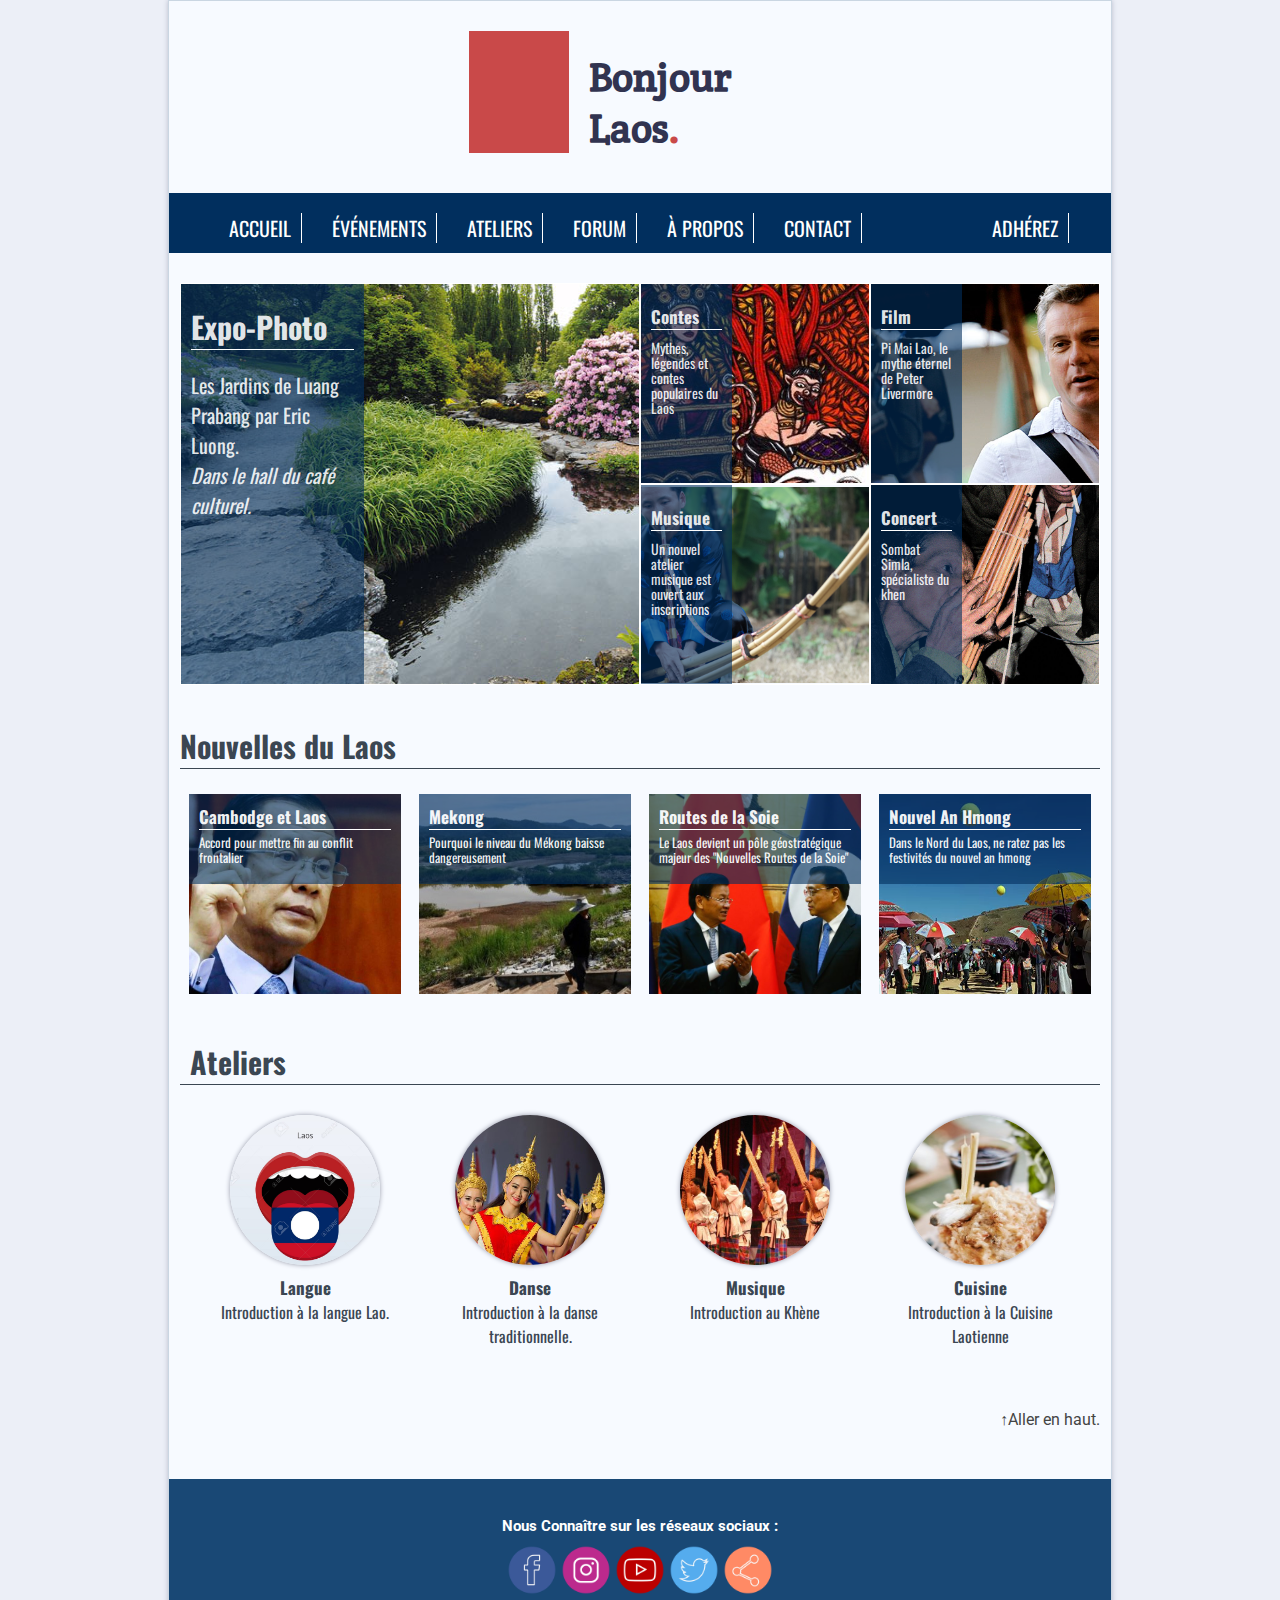
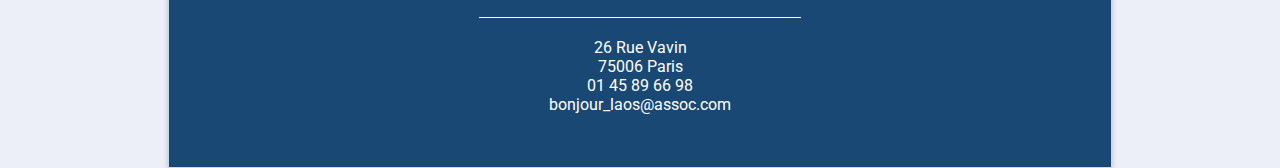
<file: index.html>
<!DOCTYPE html>
<html>
    <head>
        <title>Bonjour Laos. : Accueil</title>
        
        <meta charset = "utf-8">
        <meta name = "author" content = "Nicolas ANTUNES; Hugo JOLION-DAVID
        ; Loïc GOTTOH">
        <meta name ="robots" content = "all">
        <link rel = "stylesheet" href = "main_nico.css">
        <link rel = "stylesheet" href = "style_index.css">
        <link href="https://fonts.googleapis.com/css?family=Oswald|Roboto|Crete+Round&display=swap" rel="stylesheet"> 
        <link rel="shortcut icon" type="image/png" href="favicon.png"/>
    </head>

    <body>
    <div id ="corps">
            <!-- HEADER ---------------------------------------- -->
        <header>            
            <div id = "banner">
                <div id="logo">
                    <a href="index.html">
                    <h1>Bonjour Laos<span class="rouge">.</span></h1>
                    </a>
                </div>
            </div>

            <div class ="clear"></div>

            <nav>
                <ul>
                    <li><a href = "index.html">Accueil</a></li>
                    <li><a href = "événements.html">événements</li>
                    <li><a href = "ateliers.html">Ateliers</li>
                    <li><a href = "forum.html">Forum</a></li>
                    <li><a href = "A_Propos.html">à propos</a></li>
                    <li><a href = "contact.html">Contact</a></li>
                    <li style="margin-left:100px;"><a href="adhesion.html">Adhérez</a></li>
                </ul>
            </nav>
        </header>
            
        <div class ="clear"></div>

        <div id = "contenu">
            <!-- ACTUALITES ---------------------------------------- -->
            <section id = "actualites">
                <a href = "expositions.html">
                <article id = "mega_actu" 
                    style ="background-image: url('Images/Evenements/Jardin.jpg');">
                    <div class ="overlay">
                        <h2>Expo-Photo</h2>
                            <p> Les Jardins de Luang Prabang par Eric Luong.<br>
                                <em>Dans le hall du café culturel.</em><br>
                                <span class = "resume">
                                    Né à Vientiane, en 1981, d’un père laotien et d’une mère française, 
                                    Eric Luong consacre sa vie à créer des ponts entre ses deux cultures
                                    d’origine. Photographe amateur et passionné, il a posé son objectif à 
                                    Luang Prabang, l’ancienne capitale du Laos inscrite par l’UNESCO au patrimoine mondial en 1995.
                                    Là, sur les rives du Mékong, le jardin botanique de Pha Tad Ke s’étend sur près de quarante hectares. 
                                    Une expérience visuellement époustouflante pour le visiteur (...)
                                </span>
                            </p>
                    </div>
                </article>
                </a>

                <div id = "mini_actu">
                    <a href="événements.html#film">
                    <article id = "actu1" 
                        style ="background-image: url('Images/Evenements/PeterLivermore.jpg');">
                        <div class ="overlay">
                            <h3>Film </h3>
                            <p>
                                Pi Mai Lao, le mythe éternel de Peter Livermore<br>
                                <br>
                                <span class = "resume">
                                    Dans l'ancienne cité royale du Laos, Luang Prabang, les esprits protecteurs
                                    et les ancêtres mythiques de la race Lao sont appelés une fois par an pour 
                                    des rituels de renouvellement (...)
                                </span>
                            </p>
                        </div>
                    </article>
                    </a>
                    <a href="événements.html#mythe">
                    <article id = "actu2" 
                    style ="background-image: url('Images/Evenements/conteLaos.jpeg');">
                        <div class ="overlay">
                            <h3>Contes</h3>
                                <p> 
                                    Mythes, légendes et contes populaires du Laos<br><br>
                                    <span class= "resume">
                                        Principalement de tradition orale, les mythes, légendes 
                                        et contes du Laos font partie intégrante de la culture laotienne.
                                        (...)<br>
                                    </span>
                                </p>                            
                        </div>
                    </article>
                    </a>
                    <a href="événements.html#concert">
                    <article id = "actu3" 
                    style ="background-image: url('Images/Evenements/sombat.jpeg');">
                        <div class ="overlay">
                            <h3>Concert</h3>
                                <p>
                                    Sombat Simla, spécialiste du khen<br><br>
                                    <span class = "resume">
                                        Aveugle de naissance, Sombat Simla est un virtuose du khen, 
                                        l’instrument à vent traditionnel laotien et fidèle compagnon du Lam Vong,
                                        danse populaire du Laos (...)
                                    </span>
                                </p>
                        </div>
                    </article>
                    </a>
                    <a href="ateliers.html#musique">
                    <article id = "actu4" 
                    style ="background-image: url('Images/Ateliers/musique.png');">
                        <div class ="overlay">
                            <h3>Musique</h3>
                                <p> 
                                    Un nouvel atelier musique est ouvert aux inscriptions<br><br>
                                    <span class = "resume">
                                        Introduction à la pratique du Khène.
                                        Le Khène est l’instrument fétiche du Laos. Ses origines remonteraient à l’âge du bronze. (...)
                                    </span>
                                </p>                               
                        </div>
                    </article>
                    </a>
                </div>
            </section>

            <div class ="clear"></div>

            <!-- NEWS ---------------------------------------- -->
            <section id = "news">
                <h2>Nouvelles du Laos</h2>
                    <hr>

                <a href =
                    "https://www.ouest-france.fr/monde/cambodge/apaisement-la-frontiere-entre-le-cambodge-et-le-laos-6491340"
                    target="_blank">
                    <article style =
                        "background-image: url('Images/News/laos_cambodge.jpeg');">
                        <div class ="overlay_news">
                            <h3>Cambodge et Laos</h3>
                            <p>
                                Accord pour mettre fin au conflit frontalier<br><br>
                                <span class="resume">
                                    Les deux pays d’Asie du Sud-Est auraient trouvé un accord pour mettre fin au conflit frontalier
                                    qui les oppose depuis plus de deux ans. Les dirigeants cambodgien et laotien ont accepté (...)
                                </span>
                            </p>                            
                        </div>
                    </article>
                </a>
                <a href =
                    "https://www.ouest-france.fr/leditiondusoir/data/73635/reader/reader.html#!preferred/1/package/73635/pub/104600/page/5"
                    target="_blank">
                    <article style =
                        "background-image: url('Images/News/mekong.jpg');">
                        <div class ="overlay_news">
                            <h3>Mekong</h3>
                            <p>
                                Pourquoi le niveau du Mékong baisse dangereusement<br><br>
                                <span class="resume">
                                    Le niveau du Mékong est historiquement bas. En cause : la sécheresse, la multiplication des barrages,
                                    la surexploitation de son sable… La situation est inquiétante. D’autant que ce fleuve nourricier est  (...)
                                </span>
                            </p>                            
                        </div>
                    </article>
                </a>
                <a href =
                    "https://asialyst.com/fr/2017/12/11/laos-devient-pole-geostrategique-majeur-nouvelles-routes-soie/"
                    target="_blank">
                    <article style =
                        "background-image: url('Images/News/soie.jpg');">
                        <div class ="overlay_news">
                            <h3>Routes de la Soie</h3>
                            <p>
                                Le Laos devient un pôle géostratégique majeur des "Nouvelles Routes de la Soie"<br><br>
                                <span class="resume">
                                    L’année 2017 marque l’intégration pleine et entière du Laos aux « Nouvelles routes de la soie » voulues
                                    par le président chinois Xi Jinping. Une intégration matérialisée par le début de la construction du corridor (...)
                                </span>
                            </p>                            
                        </div>
                    </article>
                </a>
                <a href =
                    "https://www.amica-travel.com/laos/guide/fetes-et-festivals/nouvel-an-hmong"
                    target="_blank">
                    <article style =
                        "background-image: url('Images/News/nouvelan.jpeg');">
                        <div class ="overlay_news">
                            <h3>Nouvel An Hmong</h3>
                            <p>
                                Dans le Nord du Laos, ne ratez pas les festivités du nouvel an hmong<br><br>
                                <span class="resume">
                                    Le nouvel an hmong marque la fin des récoltes et le début d’un repos bien mérité après une saison éprouvante.
                                    Peuple des cîmes, les Hmong vivent très souvent dans des zones isolées, reculées et cultivent le riz et le maïs (...)
                                </span>

                            </p>                            
                        </div>
                    </article>
                </a>
            </section>
            
            <div class ="clear"></div>

            <!-- ATELIERS ---------------------------------------- -->
            <section id = "atelier">
                <h2>Ateliers</h2>
                    <hr>
                <ul>   
                    <li>
                        <a href="ateliers.html#langue">
                            <div class ="img_ateliers" id = "img_langue" >
                            </div>
                        </a>
                        <h3>Langue</h3>
                        <p>Introduction à la langue Lao.</p>  
                    </li>
                    <li >
                        <a href="ateliers.html#danse">
                            <div class ="img_ateliers" id = "img_danse"></div>
                        </a>
                        <h3>Danse</h3>
                        <p>Introduction à la danse traditionnelle.</p>
                    </li>
                    <li>
                        <a href="ateliers.html#musique">
                            <div class ="img_ateliers" id = "img_musique"></div>
                        </a>
                        <h3>Musique</h3>
                        <p>Introduction au Khène</p>
                    </li>
                    <li>
                        <a href="ateliers.html#cuisine">
                            <div class ="img_ateliers" id = "img_cuisine"></div>
                        </a>
                        <h3>Cuisine</h3>
                        <p>Introduction à la Cuisine Laotienne</p>
                    </li>
                </ul>
            </section>
            <a href="#banner" style="float:right;text-decoration:none;color:#444;margin-top:30px;">&#8593;Aller en haut.</a>

        </div> <!-- Fin #contenu-->     
        <div class ="clear"></div>
   
        <!-- FOOTER ---------------------------------------- -->
        <footer>
            <div id="pied"> 
                    <br> 
                    <br> 
                    <div class="Footer_social_networks"> 
                    <h4>Nous Connaître sur les réseaux sociaux : </h4> 
                    <ul> 
                        <li> <a href="en_travaux.html" title="Page Facebook"><img class="img" src="./Bonjour Laos. _ A Propos_files/circle-facebook_icon-icons.com_66834.png" alt="icone Facebook"></a> </li> 
                        <li> <a href="en_travaux.html" title="Page Instagram"><img class="img" src="./Bonjour Laos. _ A Propos_files/circle-instagram_icon-icons.com_66832.png" alt="icone Instagram"></a></li> 
                        <li> <a href="en_travaux.html" title="Page Youtube"><img class="img" src="./Bonjour Laos. _ A Propos_files/circle-youtube_icon-icons.com_66837.png" alt="icone Youtube"></a></li> 
                        <li> <a href="en_travaux.html" title="Page Twitter"><img class="img" src="./Bonjour Laos. _ A Propos_files/circle-twitter_icon-icons.com_66835.png" alt="icone Twitter"></a></li> 
                        <li> <a href="en_travaux.html" title="Bouton Partager"><img class="img" src="./Bonjour Laos. _ A Propos_files/circle-share_icon-icons.com_66829.png" alt="icone Bouton Partager"></a></li> 
                    </ul> 	 
                
                </div> 
                <span style="
                    display:block;
                    width:30%;
                    margin:0 auto;
                    text-align:center;
                    padding:20px;
                    border-top: solid 1px #fff;">
                    26 Rue Vavin  <br>
                    75006 Paris<br>
                    01 45 89 66 98<br>
                    bonjour_laos@assoc.com
                </span>
            
            </div>
        </footer>
        </div> <!-- Fin #corps-->
    </body>

</html>
</file>
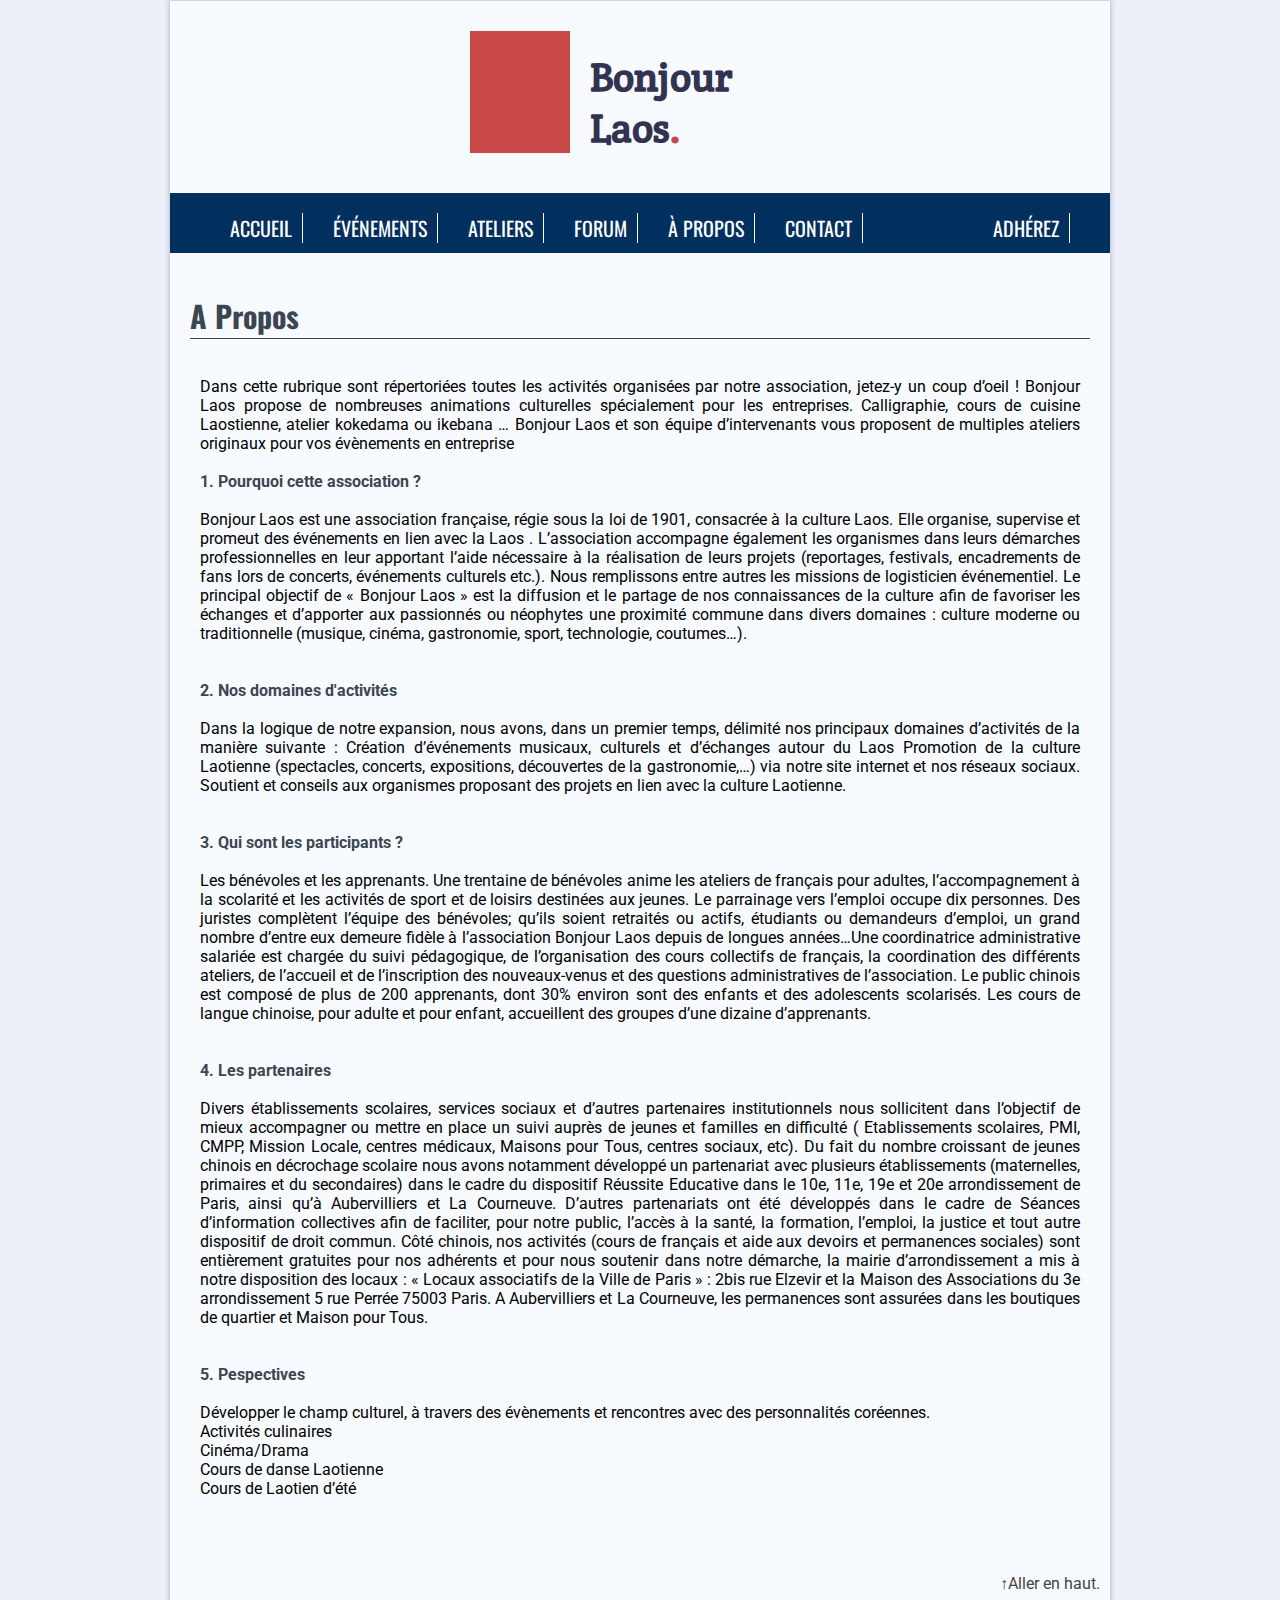
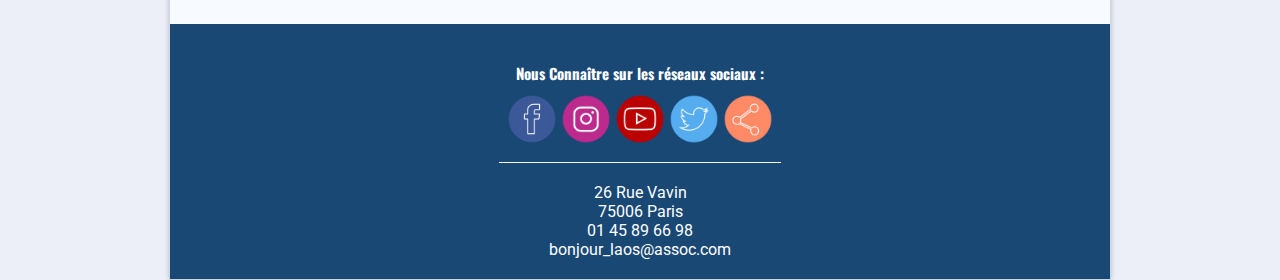
<file: A_Propos.html>
<!DOCTYPE html>
<!-- saved from url=(0082)file:///C:/Users/guill/Downloads/WEB/Nico_css/Projet/new%20web/A_Propos_final.html -->
<html><head><meta http-equiv="Content-Type" content="text/html; charset=UTF-8">
        <title>Bonjour Laos. : A Propos</title>
        
        
        <meta name="author" content="Nicolas ANTUNES; Hugo JOLION-DAVID
        ; Loïc GOTTOH">
        <meta name="robots" content="all">
        <link rel="stylesheet" href="./Bonjour Laos. _ A Propos_files/CSS.css">
        <link href="./Bonjour Laos. _ A Propos_files/css" rel="stylesheet">
        <link href="https://fonts.googleapis.com/css?family=Oswald|Roboto|Crete+Round&display=swap" rel="stylesheet"> 
        <link rel="shortcut icon" type="image/png" href="favicon.png"/>
    </head>

    <body>
    <div id="corps">
        <header>            
            <div id = "banner">
                <div id="logo">
                    <a href="index.html">
                    <h1>Bonjour Laos<span class="rouge">.</span></h1>
                    </a>
                </div>
            </div>

            <div class ="clear"></div>

            <nav>
                <ul>
                    <li><a href = "index.html">Accueil</a></li>
                    <li><a href = "événements.html">événements</li>
                    <li><a href = "ateliers.html">Ateliers</li>
                    <li><a href = "forum.html">Forum</a></li>
                    <li><a href = "A_Propos.html">à propos</a></li>
                    <li><a href = "contact.html">Contact</a></li>
                    <li style="margin-left:100px;"><a href="adhesion.html">Adhérez</a></li>
                </ul>
            </nav>
        </header>
              
        <div class="clear"></div>


        <div id="contenu">

            

            <h2 style="margin-left:10px; ">A Propos</h2>
            <hr>
            <br>
            <br>
            <p class = "apropos_align">
                Dans cette rubrique sont répertoriées toutes les activités organisées par notre association, jetez-y un coup d’oeil !
                Bonjour Laos propose de nombreuses animations culturelles spécialement pour les entreprises. Calligraphie, cours de cuisine Laostienne, atelier kokedama ou ikebana … Bonjour Laos et son équipe d’intervenants vous proposent de multiples ateliers originaux pour vos évènements en entreprise
            </p>

            <br>

            <p class = "apropos_align">
                    <strong>1. Pourquoi cette association ?</strong> <br><br>
                    Bonjour Laos est une association française, régie sous la loi de 1901, consacrée à la culture Laos. Elle organise, supervise et promeut des événements en lien avec
                    la Laos . L’association accompagne également les organismes dans leurs démarches professionnelles en leur apportant l’aide nécessaire à la réalisation de leurs projets
                    (reportages, festivals, encadrements de fans lors de concerts, événements culturels etc.). Nous remplissons entre autres les missions de logisticien événementiel. Le principal
                    objectif de « Bonjour Laos » est la diffusion et le partage de nos connaissances de la culture afin de favoriser les échanges et d’apporter aux passionnés ou néophytes une proximité
                    commune dans divers domaines : culture moderne ou traditionnelle (musique, cinéma, gastronomie, sport, technologie, coutumes…).
            </p>
                <br>
                <br>
            <p class = "apropos_align">
                    <strong>2. Nos domaines d'activités</strong> <br><br>
                    Dans la logique de notre expansion, nous avons, dans un premier temps, délimité nos principaux domaines d’activités de la manière suivante :
                    Création d’événements musicaux, culturels et d’échanges autour du Laos 
                    Promotion de la culture Laotienne (spectacles, concerts, expositions, découvertes de la gastronomie,…) via notre site internet et nos réseaux sociaux.
                    Soutient et conseils aux organismes proposant des projets en lien avec la culture Laotienne.
            </p>    
                <br>
                <br>
            <p class = "apropos_align">    
                    <strong>3. Qui sont les participants ?</strong><br><br>
                    Les bénévoles et les apprenants. Une trentaine de bénévoles anime les ateliers de français pour adultes, l’accompagnement à la scolarité et les activités de sport et
                    de loisirs destinées aux jeunes. Le parrainage vers l’emploi occupe dix personnes. Des juristes  complètent l’équipe des bénévoles; qu’ils soient retraités ou actifs,
                    étudiants ou demandeurs d’emploi, un grand nombre d’entre eux demeure fidèle à l’association Bonjour Laos depuis de longues années…Une coordinatrice administrative
                    salariée est chargée du suivi pédagogique, de l’organisation des cours collectifs de français, la coordination des différents ateliers, de l’accueil et de l’inscription
                    des nouveaux-venus et des questions administratives de l’association. Le public chinois est composé de plus de 200 apprenants, dont 30% environ sont des enfants et des
                    adolescents scolarisés. Les cours de langue chinoise, pour adulte et pour enfant, accueillent des groupes d’une dizaine d’apprenants.
                </p> 
                <br>
                <br>
            <p class = "apropos_align">
                    <strong>4. Les partenaires</strong> <br> <br>
                    Divers établissements scolaires, services sociaux et d’autres partenaires institutionnels nous sollicitent dans l’objectif de mieux accompagner ou mettre en place un suivi auprès de 
                    jeunes et familles en difficulté ( Etablissements scolaires, PMI, CMPP, Mission Locale, centres médicaux, Maisons pour Tous, centres sociaux, etc). Du fait du nombre croissant de jeunes
                    chinois en décrochage scolaire nous avons notamment développé un partenariat avec plusieurs établissements (maternelles, primaires et du secondaires) dans le cadre du dispositif Réussite 
                    Educative dans le 10e, 11e, 19e et 20e arrondissement de Paris, ainsi qu’à Aubervilliers et La Courneuve. D’autres partenariats ont été développés dans le cadre de Séances d’information 
                    collectives afin de faciliter, pour notre public, l’accès à la santé, la formation, l’emploi, la justice et tout autre dispositif de droit commun. Côté chinois, nos activités (cours de 
                    français et aide aux devoirs et permanences sociales) sont entièrement gratuites pour nos adhérents et pour nous soutenir dans notre démarche, la mairie d’arrondissement a mis à notre 
                    disposition des locaux : « Locaux associatifs de la Ville de Paris » : 2bis rue Elzevir et la Maison des Associations du 3e arrondissement 5 rue Perrée 75003 Paris. A Aubervilliers et La 
                    Courneuve, les permanences sont assurées dans les boutiques de quartier et Maison pour Tous.
                </p>     
                <br> 
                <br>
            <p class = "apropos_align">
                    <strong>5. Pespectives</strong> <br> <br>
                    <ul class = "apropos_align">
                        <li >Développer le champ culturel, à travers des évènements et rencontres avec des personnalités coréennes.</li>
                        <li >Activités culinaires</li>
                        <li >Cinéma/Drama</li>
                        <li >Cours de danse Laotienne</li>
                        <li >Cours de Laotien d’été</li>
                    </ul>
                </p> 
                <br>
                <br>
                <br>
                <br>
                <a href="#banner" style="float:right;text-decoration:none;color:#444;">&#8593;Aller en haut.</a>

        </div>

        <div class="clear"></div>

        <footer>
            <div id="pied"> 
                    <br> 
                    <br> 
                    <div class="Footer_social_networks"> 
                    <h4>Nous Connaître sur les réseaux sociaux : </h4> 
                    <ul> 
                        <li> <a href="en_travaux.html" title="Page Facebook"><img class="img" src="./Bonjour Laos. _ A Propos_files/circle-facebook_icon-icons.com_66834.png" alt="icone Facebook"></a> </li> 
                        <li> <a href="en_travaux.html" title="Page Instagram"><img class="img" src="./Bonjour Laos. _ A Propos_files/circle-instagram_icon-icons.com_66832.png" alt="icone Instagram"></a></li> 
                        <li> <a href="en_travaux.html" title="Page Youtube"><img class="img" src="./Bonjour Laos. _ A Propos_files/circle-youtube_icon-icons.com_66837.png" alt="icone Youtube"></a></li> 
                        <li> <a href="en_travaux.html" title="Page Twitter"><img class="img" src="./Bonjour Laos. _ A Propos_files/circle-twitter_icon-icons.com_66835.png" alt="icone Twitter"></a></li> 
                        <li> <a href="en_travaux.html" title="Bouton Partager"><img class="img" src="./Bonjour Laos. _ A Propos_files/circle-share_icon-icons.com_66829.png" alt="icone Bouton Partager"></a></li> 
                    </ul> 	 
                
                </div> 
                <span style="
                    display:block;
                    width:30%;
                    margin:0 auto;
                    text-align:center;
                    padding:20px;
                    border-top: solid 1px #fff;">
                    26 Rue Vavin  <br>
                    75006 Paris<br>
                    01 45 89 66 98<br>
                    bonjour_laos@assoc.com
                </span>
            
            </div>
        </footer>
     </div> 

    </body>
</html>
</file>
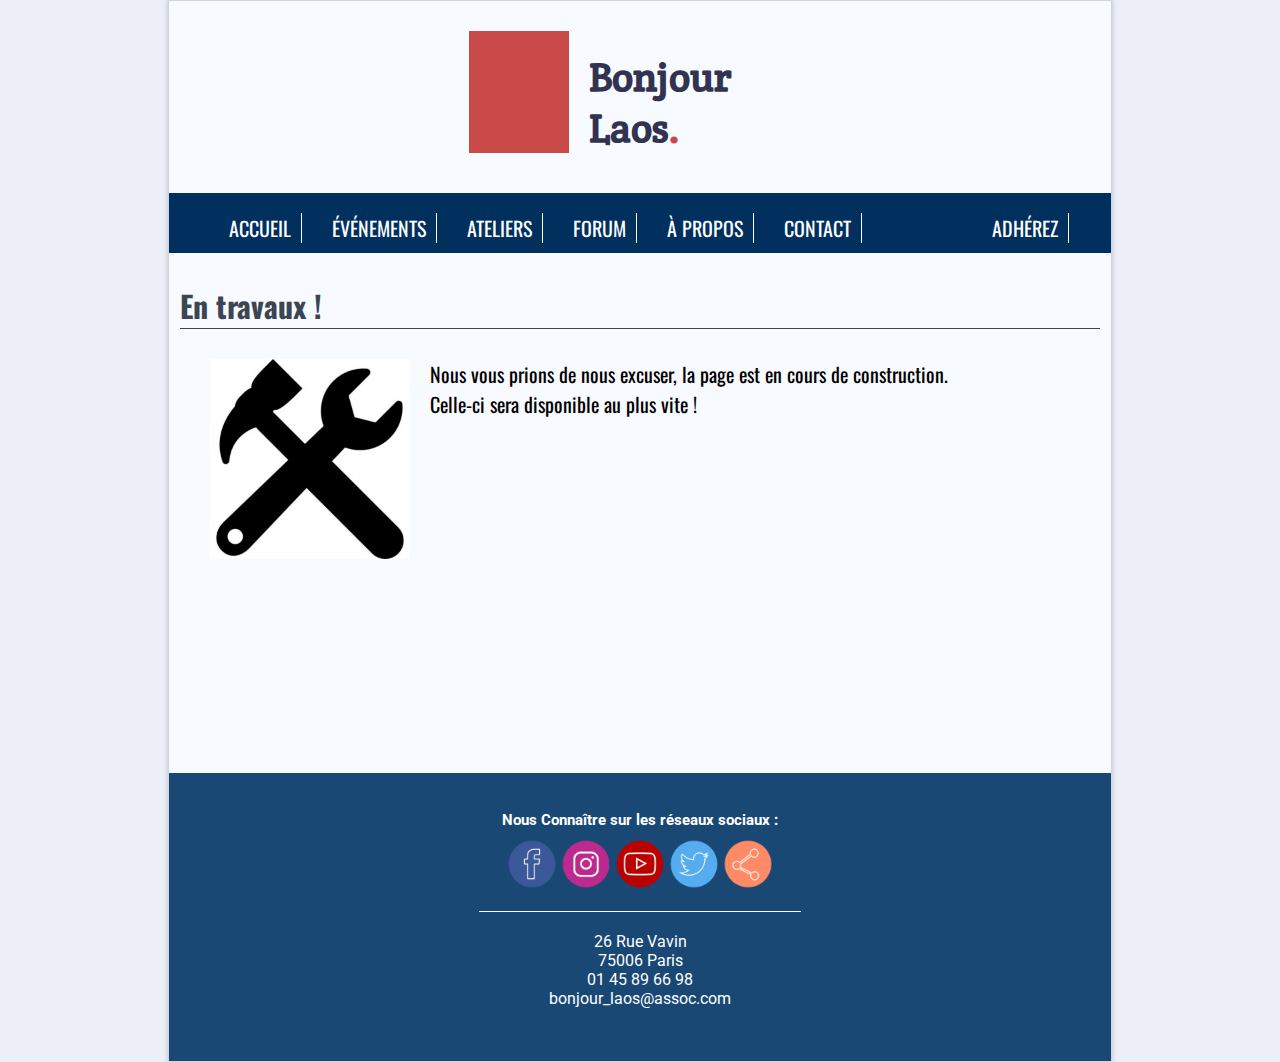
<file: en_travaux.html>
<!DOCTYPE html>
<html>
    <head>
        <title>Bonjour Laos. : Page en travaux</title>
        
        <meta charset = "utf-8">
        <meta name = "author" content = "Nicolas ANTUNES; Hugo JOLION-DAVID
        ; Loïc GOTTOH">
        <meta name ="robots" content = "all">
        <link rel = "stylesheet" href = "main_nico.css">
        <link href="https://fonts.googleapis.com/css?family=Oswald|Roboto|Crete+Round&display=swap" rel="stylesheet"> 
        <link rel="shortcut icon" type="image/png" href="favicon.png"/>
    </head>

    <body>
    <div id ="corps">
        <header>
            
            
                <div id = "banner">
                    <div id="logo">
                        <a href="index.html">
                            <h1>Bonjour Laos<span class="rouge">.</span></h1>
                        </a>
                    </div>
                </div>
                <div class ="clear"></div>
                <nav>
                    <ul>
                        <li><a href = "index.html">Accueil</a></li>
                        <li><a href = "événements.html">événements</li>
                        <li><a href = "ateliers.html">Ateliers</li>
                        <li><a href = "forum.html">Forum</a></li>
                        <li><a href = "A_Propos.html">à propos</a></li>
                        <li><a href = "contact.html">Contact</a></li>
                        <li style="margin-left:100px;"><a href="adhesion.html">Adhérez</a></li>
                    </ul>

                </nav>
            
        </header>
        
        <div class ="clear"></div>

        <section id = "travaux">
            <h2>En travaux !</h2>
            <hr>

            <p> Nous vous prions de nous excuser, la page est en cours de construction.<br>
                Celle-ci sera disponible au plus vite !
            </p>


        </section>
        
        <div class ="clear"></div>


        <footer>
            <div id="pied"> 
                    <br> 
                    <br> 
                    <div class="Footer_social_networks"> 
                    <h4>Nous Connaître sur les réseaux sociaux : </h4> 
                    <ul> 
                        <li> <a href="en_travaux.html" title="Page Facebook"><img class="img" src="./Bonjour Laos. _ A Propos_files/circle-facebook_icon-icons.com_66834.png" alt="icone Facebook"></a> </li> 
                        <li> <a href="en_travaux.html" title="Page Instagram"><img class="img" src="./Bonjour Laos. _ A Propos_files/circle-instagram_icon-icons.com_66832.png" alt="icone Instagram"></a></li> 
                        <li> <a href="en_travaux.html" title="Page Youtube"><img class="img" src="./Bonjour Laos. _ A Propos_files/circle-youtube_icon-icons.com_66837.png" alt="icone Youtube"></a></li> 
                        <li> <a href="en_travaux.html" title="Page Twitter"><img class="img" src="./Bonjour Laos. _ A Propos_files/circle-twitter_icon-icons.com_66835.png" alt="icone Twitter"></a></li> 
                        <li> <a href="en_travaux.html" title="Bouton Partager"><img class="img" src="./Bonjour Laos. _ A Propos_files/circle-share_icon-icons.com_66829.png" alt="icone Bouton Partager"></a></li> 
                    </ul> 	 
                
                </div> 
                <span style="
                    display:block;
                    width:30%;
                    margin:0 auto;
                    text-align:center;
                    padding:20px;
                    border-top: solid 1px #fff;">
                    26 Rue Vavin  <br>
                    75006 Paris<br>
                    01 45 89 66 98<br>
                    bonjour_laos@assoc.com
                </span>
            
            </div>
        </footer>
        </div>
    </body>

</html>
</file>
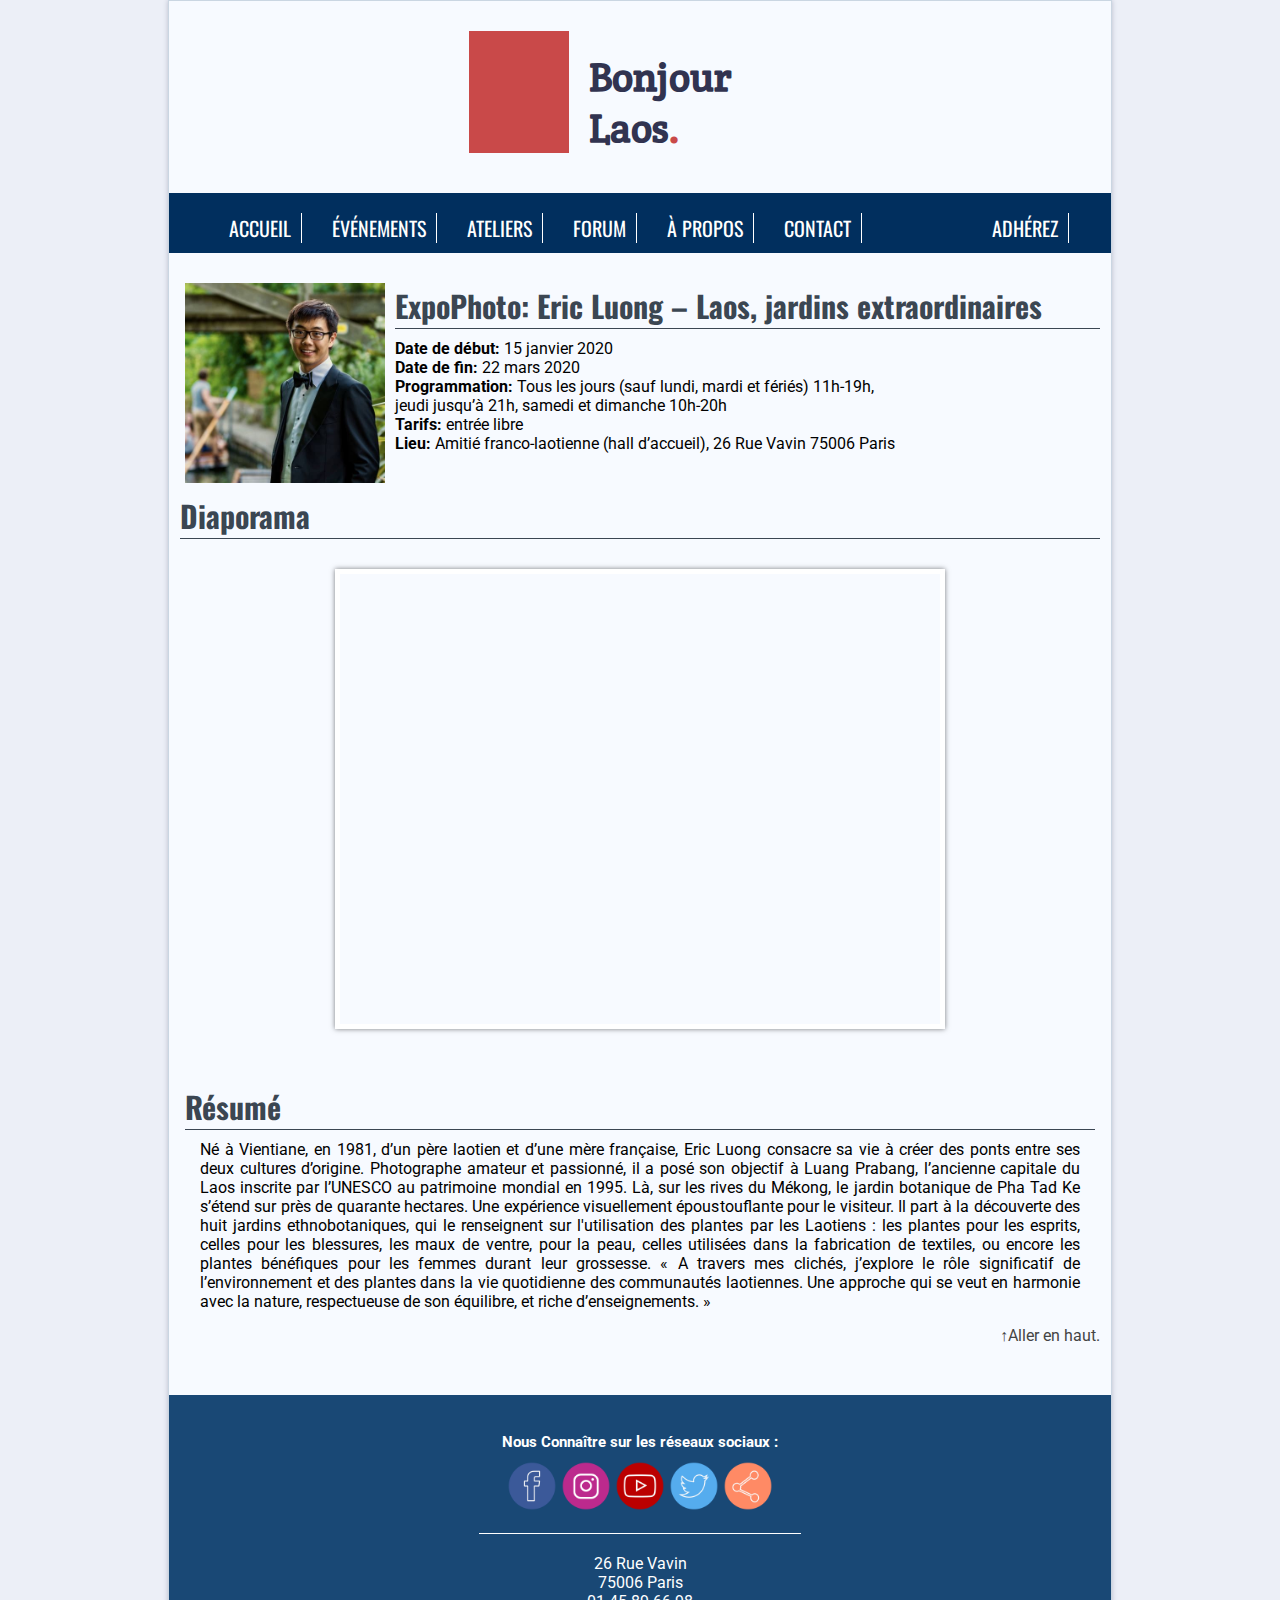
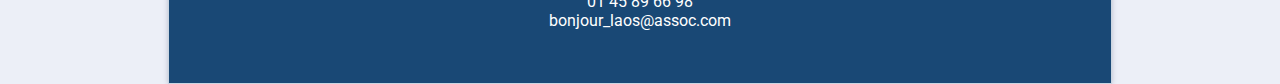
<file: expositions.html>
<!Doctype html>

<html>

	<head>
	
		<title>Bonjour Laos. : Expo-Photo</title>
		<meta charset = utf-8>
		<link rel="stylesheet" href="main_nico.css" /> 
		<link rel="stylesheet" href="style_expo.css"/> 
		<link href="https://fonts.googleapis.com/css?family=Oswald|Roboto|Crete+Round&display=swap" rel="stylesheet"> 
		<link rel="shortcut icon" type="image/png" href="favicon.png"/>

	</head>

	<body>
		<div id ="corps">
        
			<header>
				<div id = "banner">
					<div id="logo">
						<a href="index.html">
						<h1>Bonjour Laos<span class="rouge">.</span></h1>
						</a>
					</div>
				</div>
			
				<div class ="clear"></div>
				
				<nav>
					<ul>
						<li><a href = "index.html">Accueil</a></li>
						<li><a href = "événements.html">événements</li>
						<li><a href = "ateliers.html">Ateliers</li>
						<li><a href = "forum.html">Forum</a></li>
						<li><a href = "A_Propos.html">à propos</a></li>
						<li><a href = "contact.html">Contact</a></li>
						<li style="margin-left:100px;"><a href="adhesion.html">Adhérez</a></li>					</ul>
				</nav>
			</header>
		
			<div class ="clear"></div>   
			
			<div id="contenu">
			
				<div id="presentation">
					
					<img id="ericluong" src="Images/Evenements/ericluong.jpeg" alt="Portrait de Eric Luong" width="200px" height="200px">
					<h2>ExpoPhoto: Eric Luong – Laos, jardins extraordinaires</h2>
					
					<hr>
					
					<ul>
						<li><strong>Date de début: </strong>15 janvier 2020</li>
						<li><strong>Date de fin: </strong>22 mars 2020</li>
						<li><strong>Programmation: </strong>Tous les jours (sauf lundi, mardi et fériés) 11h-19h,<br/>jeudi jusqu’à 21h, samedi et dimanche 10h-20h</li>
						<li><strong>Tarifs: </strong>entrée libre</li>
						<li><strong>Lieu: </strong>Amitié franco-laotienne (hall d’accueil), 26 Rue Vavin 75006 Paris</li>
						<!--réseaux sociaux<li>Facebook, Twitter, Instagram</li>-->
					</ul>
				
				</div>
						
			<div class ="clear"></div>	
				
			<div  id="expo">          
				
				<h2>Diaporama</h2>
				
				<hr>
				
				<div id="diaporama">
					<ul>
						<li><img src="Images/Evenements/photo1.jpg"   width="600px" height="450px" alt="Escaliers vers les jardins"/><span>Escaliers vers les jardins</span></li>
						<li><img src="Images/Evenements/photo2.jpg"   width="600px" height="450px" alt="Au coeurs des allées vertes"/><span>Au coeur des allées vertes</span></li>
						<li><img src="Images/Evenements/photo3.jpg"   width="600px" height="450px" alt="Lorempsump planta"/><span>Lorempsump planta</span></li>
						<li><img src="Images/Evenements/photo4.jpg"   width="600px" height="450px" alt="En direction du Mekong"/><span>En direction du Mekong</span></li>
						<li><img src="Images/Evenements/photo5.jpg"   width="600px" height="450px" alt="Fleurs coeur de boeuf"/><span>Fleurs coeur de boeuf</span></li>
						<li><img src="Images/Evenements/photo6.jpg"   width="600px" height="450px" alt="Pepinum florus"/><span>Pepinum florus</span></li>
						<li><img src="Images/Evenements/photo7.jpg"   width="600px" height="450px" alt="Baobab"/><span>Baobab</span></li>
						<li><img src="Images/Evenements/photo8.jpg"   width="600px" height="450px" alt="Davidum Hebertatus"/><span>Davidum Hebertatus</span></li>
						<li><img src="Images/Evenements/photo9.jpg"  width="600px" height="450px" alt="Les chutes de l'espoir"/><span>Les chutes de l'espoir</span></li>
						<li><img src="Images/Evenements/photo10.jpg" width="600px" height="450px" alt="Le labyrinthe de Luang"/><span>Le labyrinthe de Luang</span></li>
					</ul>
				</div>
				
				<div id="resume">
					
					<h2>Résumé</h2>
					
					<hr>
					
					<p class="paragraphe">
						Né à Vientiane, en 1981, d’un père laotien et d’une mère française, Eric Luong consacre sa vie à créer des
						 ponts entre ses deux cultures d’origine. Photographe amateur et passionné, il a posé son objectif à Luang Prabang, l’ancienne capitale du Laos 
						 inscrite par l’UNESCO au patrimoine mondial en 1995. Là, sur les rives du Mékong, le jardin botanique de Pha Tad Ke s’étend sur près de quarante hectares. 
						Une expérience visuellement époustouflante pour le visiteur. Il part à la découverte des huit jardins ethnobotaniques, qui le renseignent sur l'utilisation
						 des plantes par les Laotiens : les plantes pour les esprits, celles pour les blessures, les maux de ventre, pour la peau, celles utilisées dans la fabrication 
						 de textiles, ou encore les plantes bénéfiques pour les femmes durant leur grossesse.
						« A travers mes clichés, j’explore le rôle significatif de l’environnement et des plantes dans la vie quotidienne des communautés laotiennes. Une approche qui 
						se veut en harmonie avec la nature, respectueuse de son équilibre, et riche d’enseignements. »
					</p>
				
				</div>		
			
			</div>
			<a href="#banner" style="float:right;text-decoration:none;color:#444;">&#8593;Aller en haut.</a>
	

			</div>

			<div class="clear"></div>

			<footer>
				<div id="pied"> 
						<br> 
						<br> 
						<div class="Footer_social_networks"> 
						<h4>Nous Connaître sur les réseaux sociaux : </h4> 
						<ul> 
							<li> <a href="en_travaux.html" title="Page Facebook"><img class="img" src="./Bonjour Laos. _ A Propos_files/circle-facebook_icon-icons.com_66834.png" alt="icone Facebook"></a> </li> 
							<li> <a href="en_travaux.html" title="Page Instagram"><img class="img" src="./Bonjour Laos. _ A Propos_files/circle-instagram_icon-icons.com_66832.png" alt="icone Instagram"></a></li> 
							<li> <a href="en_travaux.html" title="Page Youtube"><img class="img" src="./Bonjour Laos. _ A Propos_files/circle-youtube_icon-icons.com_66837.png" alt="icone Youtube"></a></li> 
							<li> <a href="en_travaux.html" title="Page Twitter"><img class="img" src="./Bonjour Laos. _ A Propos_files/circle-twitter_icon-icons.com_66835.png" alt="icone Twitter"></a></li> 
							<li> <a href="en_travaux.html" title="Bouton Partager"><img class="img" src="./Bonjour Laos. _ A Propos_files/circle-share_icon-icons.com_66829.png" alt="icone Bouton Partager"></a></li> 
						</ul> 	 
					
					</div> 
					<span style="
						display:block;
						width:30%;
						margin:0 auto;
						text-align:center;
						padding:20px;
						border-top: solid 1px #fff;">
						26 Rue Vavin  <br>
						75006 Paris<br>
						01 45 89 66 98<br>
						bonjour_laos@assoc.com
                </span>
				
				</div>
			</footer>
		</div>


	</body>
</html>
</file>
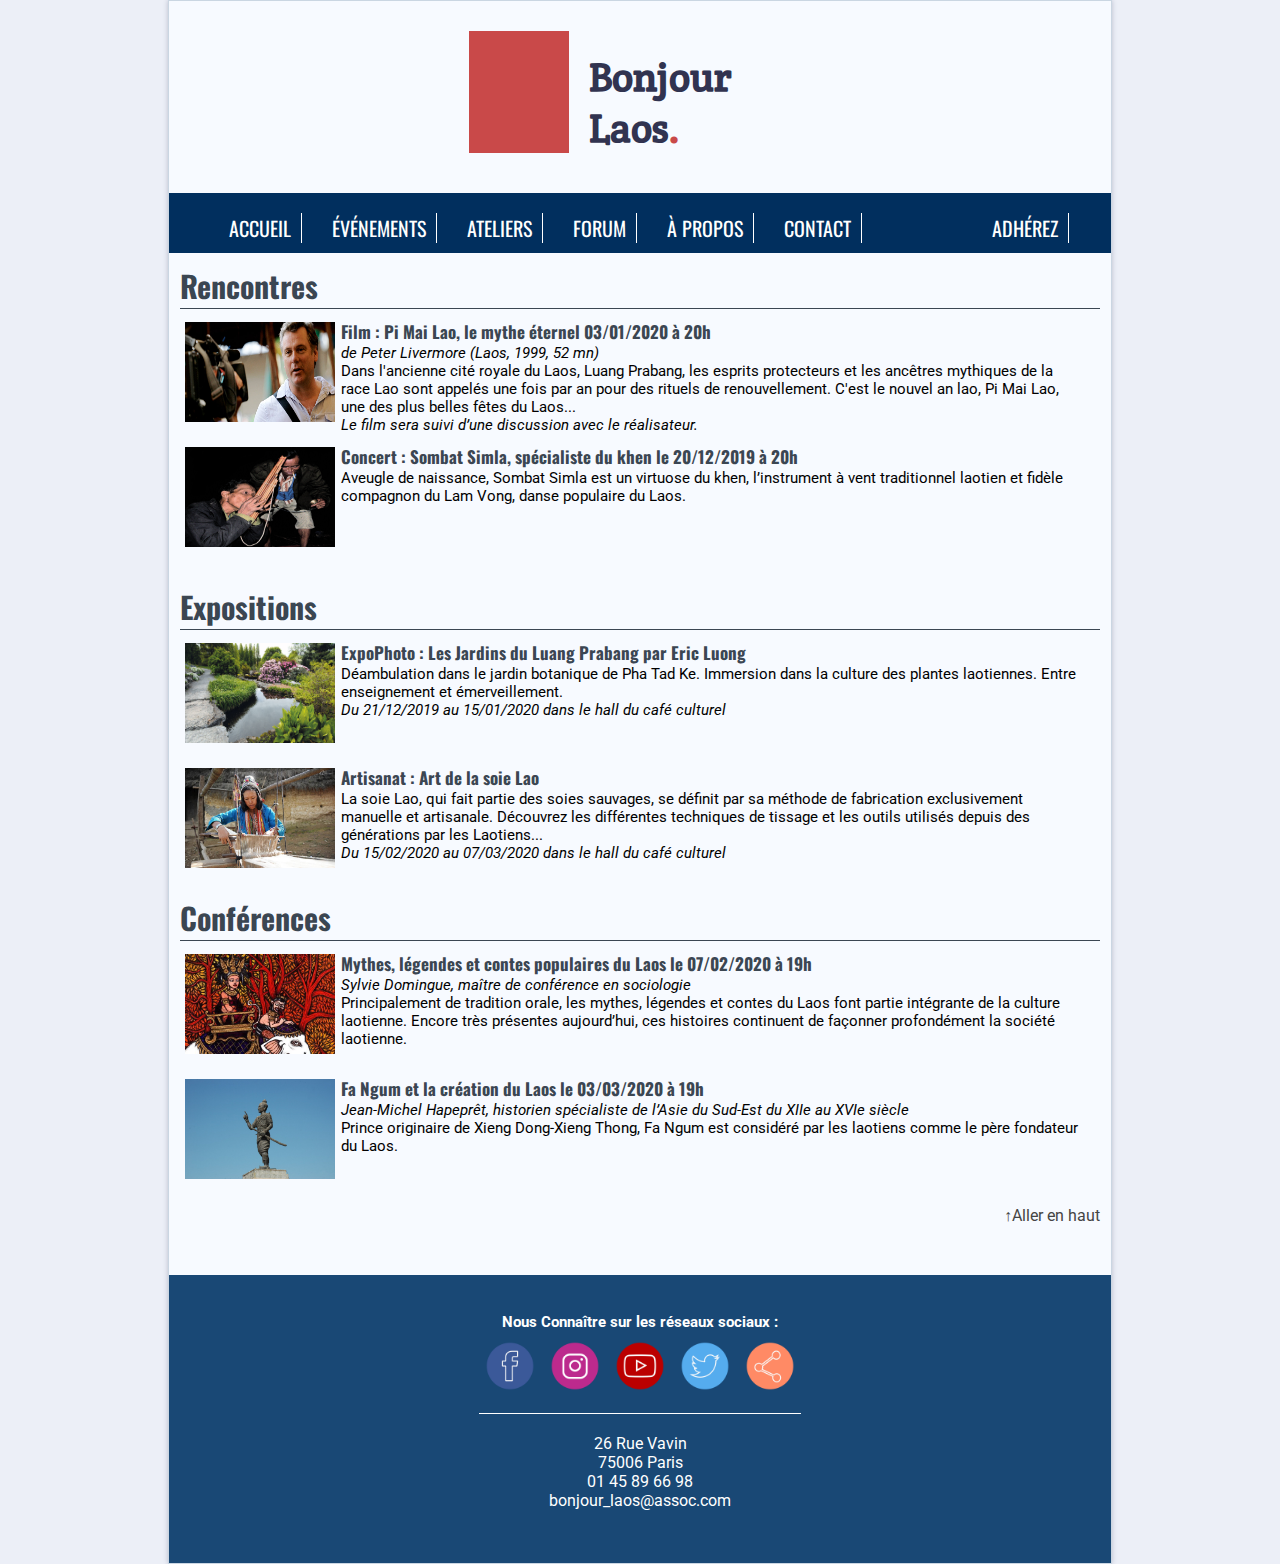
<file: événements.html>
<!Doctype html>

<html>

	<head>
		<title>Bonjour Laos. : Evenements</title>
		<meta charset = utf-8>
		<link rel="stylesheet" href="style_evenements.css"/>
		<link rel="stylesheet" href="main_nico.css" />
		<link href="https://fonts.googleapis.com/css?family=Oswald|Roboto|Crete+Round&display=swap" rel="stylesheet">
		<link rel="shortcut icon" type="image/png" href="favicon.png"/>



	</head>

	<body>
			
		<div id ="corps">
			
        <!-- HEADER ---------------------------------------- -->
			<header>            
				<div id = "banner">
					<div id="logo">
						<a href="index.html">
						<h1>Bonjour Laos<span class="rouge">.</span></h1>
						</a>
					</div>
				</div>

				<div class ="clear"></div>

				<nav>
					<ul>
						<li><a href = "index.html">Accueil</a></li>
						<li><a href = "événements.html">événements</li>
						<li><a href = "ateliers.html">Ateliers</li>
						<li><a href = "forum.html">Forum</a></li>
						<li><a href = "A_Propos.html">à propos</a></li>
						<li><a href = "contact.html">Contact</a></li>
						<li style="margin-left:100px;"><a href="adhesion.html">Adhérez</a></li>					</ul>
				</nav>
			</header>

			<div class ="clear"></div>

			<div id ="contenu">
			
				<div id="rencontre">
					
					<a href="en_travaux.html"><h2>Rencontres</h2></a>
					
					<hr>				
					
					<div id="film"> 		
						<img id="affichefilm" src="Images/Evenements/PeterLivermore.jpg" alt="Peter Livermore" >
						<a href="en_travaux.html"><h3>Film : <strong>Pi Mai Lao, le mythe éternel</strong> 03/01/2020 à 20h</h3></a>
						<p><em>de Peter Livermore (Laos, 1999, 52 mn)</em><br>
							Dans l'ancienne cité royale du Laos, Luang Prabang, les esprits protecteurs et les ancêtres mythiques de la race Lao sont appelés une fois par an pour des rituels de renouvellement. C'est le nouvel an lao, Pi Mai Lao, une des plus belles fêtes du Laos...<br>
						<em>Le film sera suivi d’une discussion avec le réalisateur.</em></p>
					</div>
					
					<div id="concert">
						<img id="sombat" src="Images/Evenements/sombat.jpeg" alt="Sombat Simla jouant du khen" >
						<a href="en_travaux.html"><h3>Concert : <strong>Sombat Simla</strong>, spécialiste du khen le 20/12/2019 à 20h</h3></a>
						<p>Aveugle de naissance, Sombat Simla est un virtuose du khen, l’instrument à vent traditionnel laotien et fidèle compagnon du Lam Vong, danse populaire du Laos. </p>
					</div>
					
				</div>

				<div id="expo">
				
					<a href="en_travaux.html"><h2>Expositions</h2></a>
					
					<hr>
					
					<div id="jardins">
						<img id="Photojardins" src="Images/Evenements/Jardin.jpg" alt="Jardins du Luang Prabang">
						<a href="expositions.html"><h3>ExpoPhoto : <strong>Les Jardins du Luang Prabang</strong> par Eric Luong</h3></a>
						<p>Déambulation dans le jardin botanique de Pha Tad Ke. Immersion dans la culture des plantes laotiennes. Entre enseignement et émerveillement.
						<br><em>Du 21/12/2019 au 15/01/2020 dans le hall du café culturel</em></p>
					</div>
					
					<div id="artisanat">
						<img id="soie" src="Images/Evenements/soie.jpeg" alt="Bobines de fils de couleur">
						<a href="en_travaux.html"><h3>Artisanat : <strong>Art de la soie Lao</strong></h3></a>
						<p>La soie Lao, qui fait partie des soies sauvages, se définit par sa méthode de fabrication exclusivement manuelle et artisanale. Découvrez les différentes techniques de tissage et les outils utilisés depuis des générations par les Laotiens...
						<br><em>Du 15/02/2020 au 07/03/2020 dans le hall du café culturel</em></p>
					</div>
				
				</div>
				
								
				<div id="conference">
					
					<a href="en_travaux.html"><h2>Conférences</h2></a>
					
					<hr>

					<div id="mythe">
						<img id="Conte" src="Images/Evenements/conteLaos.jpeg" alt="Dessin d'un conte laotien" >
						<a href="en_travaux.html"><h3><strong>Mythes, légendes et contes populaires du Laos</strong> le 07/02/2020 à 19h</h3></a>
						<p><em>Sylvie Domingue, maître de conférence en sociologie</em><br>
							Principalement de tradition orale, les mythes, légendes et contes du Laos font partie intégrante de la culture laotienne. Encore très présentes aujourd’hui, ces histoires continuent de façonner profondément la société laotienne.</p><br>
					</div>
					
					<div id="FaNgum">
						<img id="Ngum" src="Images/Evenements/FaNgum.jpeg" alt="Fa Ngum" >
						<a href="en_travaux.html"><h3><strong>Fa Ngum et la création du Laos</strong> le 03/03/2020 à 19h</h3></a>
						<p><em>Jean-Michel Hapeprêt, historien spécialiste de l’Asie du Sud-Est du XIIe au XVIe siècle</em><br>
							Prince originaire de Xieng Dong-Xieng Thong, Fa Ngum est considéré par les laotiens comme le père fondateur du Laos.</p>
					</div>
				
				</div>
				<a style ="text-decoration:none;color:#444;float:right;" href="#banner">
					&#8593;Aller en haut
				</a>
			</div>
			
			<div class="clear"></div>
			
		   
			<footer>
				<div id="pied"> 
						<br> 
						<br> 
						<div class="Footer_social_networks"> 
						<h4>Nous Connaître sur les réseaux sociaux : </h4> 
						<ul> 
							<li> <a href="en_travaux.html" title="Page Facebook"><img class="img" src="./Bonjour Laos. _ A Propos_files/circle-facebook_icon-icons.com_66834.png" alt="icone Facebook"></a> </li> 
							<li> <a href="en_travaux.html" title="Page Instagram"><img class="img" src="./Bonjour Laos. _ A Propos_files/circle-instagram_icon-icons.com_66832.png" alt="icone Instagram"></a></li> 
							<li> <a href="en_travaux.html" title="Page Youtube"><img class="img" src="./Bonjour Laos. _ A Propos_files/circle-youtube_icon-icons.com_66837.png" alt="icone Youtube"></a></li> 
							<li> <a href="en_travaux.html" title="Page Twitter"><img class="img" src="./Bonjour Laos. _ A Propos_files/circle-twitter_icon-icons.com_66835.png" alt="icone Twitter"></a></li> 
							<li> <a href="en_travaux.html" title="Bouton Partager"><img class="img" src="./Bonjour Laos. _ A Propos_files/circle-share_icon-icons.com_66829.png" alt="icone Bouton Partager"></a></li> 
						</ul> 	 
					
					</div> 
					<span style="
						display:block;
						width:30%;
						margin:0 auto;
						text-align:center;
						padding:20px;
						border-top: solid 1px #fff;">
						26 Rue Vavin  <br>
						75006 Paris<br>
						01 45 89 66 98<br>
						bonjour_laos@assoc.com
					</span>
				
				</div>
			</footer>
			</div>


	</body>
</html>
</file>
<file: main_nico.css>
/* GENERAL */
* {
    margin:0;
    padding:0;
    /* border: 1px solid black;  */
}
body
{
    font-family: Roboto;
    font-style: light;
    background: #eceff7;
}


#corps
{
    background-color: rgb(247, 250, 255);
    width: 942px;
    height: 100%;
    margin: 0 auto;
    border: 1px solid #cad6e2;
    box-shadow: 0 0 5px rgb(184, 187, 204);
}
#contenu
{
    width:920px;
    margin: 0 auto;
    /* border: 1px solid grey; */
}
.clear {
    clear:both;
}
hr
{
    background-color: #3b4652; 
    /* color: #3b4652; */
    border: 1px;
    height: 1px;
    margin: 0 0;
    margin-bottom: 10px;
}

    /* Texte */
a {
    text-decoration: none;
}
.paragraphe {
    width: 880px;
    margin:0 auto;
    font-family:Roboto;
    font-size: 16px;
    text-align: justify;
}
ul {
    list-style: none;
}
h1, h2, h3
{
    font-family: 'Oswald';
    color: #3b4652;
}
h2
{
    font-size: 30px;
}
h3
{
    font-size: 17px;
}

.rouge 
{
    color: rgb(201, 73, 73);
}

                /* HEADER */
#banner h1 {
    font-family: 'Crete Round';
    font-size: 40px;
    color: rgb(49, 51, 80);
    padding: 20px 0 0 20px;
    margin: 30px 100px;
    width: 150px;
}
#banner #logo
{
    background-color: rgb(201, 73, 73);
    width: 100px;
    margin-left: 300px;
}


header {
    height: 0px;
}
header nav {
    height: 60px;
    background: #012f5e;
    text-align:center;
}
header nav ul {
    margin: 40px 0 0 60px; 
    padding-top: 20px;
}
header nav ul li {
    /* display: inline-block; #le float fait le boulot */
    float: left; 
    margin-right: 30px;
    padding-right: 10px;
    text-transform: uppercase;
    border-right: solid 1px #fff;
}
header nav ul li a {
    color: #fff;
    font-family: 'Oswald', sans-serif;
    font-size: 20px;
}
header nav ul li a:hover
{
    /* color:#a4cfdd; */
    color:#b8c2db;
}


                /* CONTENU */
    /* EN TRAVAUX */
#travaux
{
    width: 920px;
    height: 400px;
    margin: 40px auto;
    padding: 0 0;
}

#travaux p
{
    margin: 30px 30px;
    padding-left: 220px;
    height: 200px;
    font-size:20px;
    font-family: Oswald;
    background:
        url('Images/travaux.png')
        no-repeat
        top left;
    background-size: 200px 200px;
}


    /* FOOTER */
#pied { 
    clear:both;
    background-color: #012f5e;
    height: 23em;
    color: white;
    }
    
#pied p {
    margin-bottom: 1px;
}

#pied ul li a:hover{
    height: 75px;
    width: 75px;
}

#pied ul li{
    display: inline-block;
}

#logo1{
    margin:3px;
    margin-left: 50%;
    float:left;
} 

#logo2{
    margin:3px;
    float:left;
    } 
#logo3{
    margin:3px;
    float:right;
    }
#logo4{
    margin:3px;
    float:right;
    }
#logo5{
    margin:3px;
    float:center;
    }
.img{
    width: 50px;
    height: 50px;
    margin-top:10px;
}
.img:hover{
    width: 60px;
    height: 60px;
}
#donnation{
    height: 65px;
    width: 150px;
    float: left;
}

#donnation:hover{
    height: 75px;
    width: 175px;
}

.paiement{
    height: 25px;
    width: 150px;
}

.Footer_social_networks{
    color: white;
    width: 50%;
    height:100px;;
    display: inline-block;
    text-align: center;
    margin: 0 auto;
}

#pied { /* Bloc du pied de page */
    clear:both;
    background-color: rgb(25, 72, 117);
    height: 18em;/* Pour régler la Hauteur du Footer */
    margin-top:50px;
    text-align:center;
}
h4{
    font-size: 15px;
}

#pied h4{
    color: white;
}
</file>
<file: style_index.css>
/* Actualités: Général */
#actualites 
{
    width: 920px;
    height: 400px;
    margin: 40px auto;
    padding: 0 0;
}

            /* Texte */
#actualites h2
{
    color: rgba(255,255,255,0.90);
    font-family: 'Oswald';
    font-size: 30px;
    margin-bottom:20px;
    border-bottom: solid 1px #fff;
}
#actualites h3
{
    color: rgba(255,255,255,0.90);
    font-family: 'Oswald';
    margin-bottom:10px;
    border-bottom: solid 1px #fff;
}
#actualites p
{
    color: rgba(255,255,255,0.90);
    font-family: 'Oswald';
    font-size: 20px;    
}
#actualites #mini_actu p
{
    font-size: 14px;
    line-height:15px;
}


            /* Overlay  Actu */
.overlay
{
    background: rgba(1, 47, 94, 0.60);
    height: 100%; 
    width: 40%;
    float: left;
    padding: 20px 10px 10px 10px;
    box-sizing:border-box;
}
.overlay:hover
{
    width: 100%;
    background: rgba(1, 47, 94, 0.70);
    text-align:justify;
    transition: 1s;
}
.resume 
{
    color: rgba(255,255,255,0);
    font-size:13px;
}
#actualites .overlay:hover .resume
{
    color: rgba(255,255,255,0.85);
    transition: 2.5s;
}


        /* Actualités: Articles */
#actualites article
{
    border: 1px solid #fff;
}    
#actualites #mega_actu
{
    width: 458px;
    height: 400px;
    float:left;
    margin-right:0;
    background-position:left ;
    background-size:750px 450px;
    background-repeat: no-repeat;
}
#actualites #mini_actu article
{
    height: 199px;
    width: 228px;
    float: right;
    margin-left:0;
    background-size:175%;
    background-repeat: no-repeat;
    background-position:center;
}


    /* NEWS */
#news
{
    height: 280px;
    margin:0 auto;
}
#news a
{
    text-decoration: none;
}
#news h3
{
    color: rgba(255,255,255,0.95);
    font-family: 'Oswald';
    margin-bottom:5px;
    border-bottom: solid 1px #fff;
}
#news p
{
    color: rgba(255,255,255,0.95);
    font-family: 'Oswald';
    font-size: 13px;
    line-height:15px;
}


#news article 
{
    float: left;
    margin: 15px 9px;
    height: 200px;
    width: 212px;

    background-repeat: no-repeat;
    background-size: 400px 275px;
    background-position: center;
}

    /* Overlay News */
.overlay_news
{
    background: rgba(1, 47, 94, 0.60);
    height: 45%; 
    width: 100%;
    float: left;
    padding: 10px 10px;
    box-sizing:border-box;
}
.overlay_news:hover
{
    height:100%;
    background: rgba(1, 47, 94, 0.70);
    text-align:justify;
    transition: 1s;
}
.overlay_news:hover .resume
{
    color: rgba(255,255,255,0.85);
    transition: 2.5s;
}


    /* ATELIERS */
#atelier
{
    margin:30px auto; 
    
}
#atelier a 
{
    text-decoration: none;
}
#atelier h2
{
    padding-left: 10px;
    
} 
#atelier p
{
    font-family: 'Oswald';
    font-weight:0.5;
    color: #3b4652;
}
#atelier ul
{
    margin:20px auto;
}
#atelier ul li
{
    float: left;
    width: 200px;
    height: 225px;
    margin-bottom:50px;
    margin-left:25px;
    text-align:center;
}

.img_ateliers
{
    background-repeat: no-repeat;
    border-radius: 100px;
    width: 150px;
    height: 150px;
    box-shadow: 0 0 5px rgb(149, 152, 167);
    margin: 10px auto;
}
.img_ateliers:hover
{
    width:170px;
    height: 170px;
    transition:0.5s;
}

#img_langue
{
    background-image: url('Bonjour Laos. _ Ateliers_files/langue.jpg');
    background-size: 175px 175px;
    background-position: top;
}
#img_langue:hover {
    background-size: 185px 185px;
    transition:0.5s;
}

#img_danse
{
    background-image: url('Bonjour Laos. _ Ateliers_files/Lam_vong.jpg');
    background-size: 275px 183px;
    background-position: top;
}
#img_danse:hover {
    background-size: 285px 193px;
    transition:0.5s;
}

#img_musique
{
    background-image: url('Bonjour Laos. _ Ateliers_files/khene.jpg');
    background-size: 300px 175px;
    background-position: top;
}
#img_musique:hover {
    background-size: 310px 185px;
    transition:0.5s;
}

#img_cuisine
{
    background-image: url('Bonjour Laos. _ Ateliers_files/8b.jpg');
    background-size: 325px 175px;
    background-position: top;
}
#img_cuisine:hover {
    background-size: 335px 185px;
}
</file>
<file: Bonjour Laos. _ A Propos_files/CSS.css>
/* GENERAL */
    * {
        margin:0;
        padding:0;
    }
    body
    {
        font-family: Roboto;
        background: #eceff7;
    }
    #corps
    {
        background-color: rgb(247, 250, 255);
        width: 942px;
        height: 100%;
        margin: 0 auto;
        border: 1px solid #cad6e2;
        box-shadow: 0 0 5px rgb(184, 187, 204);
    }
    #contenu
    {
        width:920px;
        margin: 50px auto;
        /* border: 1px solid grey; */
    }
    .clear {
        clear:both;
    }
    hr
    {
        background-color: #3b4652; 
        /* color: #3b4652; */
        border: 1px;
        height: 1px;
        margin: 0 10px;
        
    }
    
        /* Texte */
    a {
        text-decoration: none;
    }
    ul {
        list-style: none;
    }
    h1, h2, h3, h4
    {
        font-family: 'Oswald';
        color: #3b4652;
    }
    h2
    {
        font-size: 30px
    }
    h3
    {
        font-size: 17px;
    }
    h4{
        font-size: 15px;
        text-align: center;
        
    }
    .rouge 
    {
    color: rgb(201, 73, 73);
    }
                    /* HEADER */
    #banner h1 {
        font-family: 'Crete Round';
        font-size: 40px;
        color: rgb(49, 51, 80);
        padding: 20px 0 0 20px;
        margin: 30px 100px;
        width: 100px;
        
    }
    #banner #logo
    {
        background-color: rgb(201, 73, 73);
        width: 100px;
        margin-left: 300px;
    }
    /* #banner #logo #fleur
    {
        background:
            url('Images/fleur.png')
            no-repeat;
        background-size: 100px 100px;
        border: 1px solid black;
    } 
    */
    
    
    header {
        height: 0px;
    }
    header nav {
        height: 60px;
        background: #012f5e;
        text-align:center;
    }
    header nav ul {
        margin: 40px 0 0 60px; 
        padding-top: 20px;
    }
    header nav ul li {
        /* display: inline-block; #le float fait le boulot */
        float: left; 
        margin-right: 30px;
        padding-right: 10px;
        text-transform: uppercase;
        border-right: solid 1px #fff;
    }
    header nav ul li a {
        color: #fff;
        font-family: 'Oswald', sans-serif;
        font-size: 20px;
    }
    header nav ul li a:hover
    {
        /* color:#a4cfdd; */
        color:#b8c2db;
    }
    
    
        /* EN TRAVAUX */
    #travaux
    {
        width: 920px;
        height: 400px;
        margin: 40px auto;
        padding: 0 0;
    }
    #travaux h2
    {
        padding-left: 10px;
    }
    #travaux p
    {
        margin: 30px 30px;
        padding-left: 220px;
        height: 200px;
        font-size:20px;
        font-family: Oswald;
        background:
            url('Images/travaux.png')
            no-repeat
            top left;
        background-size: 200px 200px;
    }
        /* ACTUALITES */
    /*
    #actualites table
    {
        width: 900px;
        height: 300px;
        margin: 50px auto;
        border: 1px solid black;
    }
    */
    
            /* Actualités: Général */
    #actualites 
    {
        width: 920px;
        height: 400px;
        margin: 40px auto;
        padding: 0 0;
        border: 1px solid black;
        /* border: 1px solid black;  */ /*délimitations des box */ 
    }
    
                /* Texte */
    #actualites h2
    {
        color: rgba(255,255,255,0.90);
        font-family: 'Oswald';
        font-size: 30px;
        margin-bottom:20px;
        border-bottom: solid 1px #fff;
    }
    #actualites h3
    {
        color: rgba(255,255,255,0.90);
        font-family: 'Oswald';
        margin-bottom:10px;
        border-bottom: solid 1px #fff;
    }
    #actualites p
    {
        color: rgba(255,255,255,0.90);
        font-family: 'Oswald';
        font-size: 20px;
        text-align: center;
        
    }
    #actualites #mini_actu p
    {
        font-size: 13px;
        line-height:15px;
        
    }
    
                /* Overlay */
    .overlay
    {
        background: rgba(1, 47, 94, 0.55);
        height: 100%; 
        width: 40%;
        float: left;
        padding: 20px 10px 10px 10px;
        box-sizing:border-box;
    }

    .overlay:hover
    {
        width: 100%;
        background: rgba(1, 47, 94, 0.65);
        transition: 1.5s;
        
    }
    
            /* Actualités: Articles */
    #actualites article
    {
        border: 1px solid #fff;
    }    
    #actualites #mega_actu
    {
        width: 458px;
        height: 400px;
        float:left;
        margin-right:0;
        background-position:left ;
        background-size:750px 450px;
        background-repeat: no-repeat;
        border: 1px solid black;
        
    }
    #actualites #mini_actu article
    {
        height: 199px;
        width: 228px;
        float: right;
        margin-left:0;
        border: 1px solid black;

    }
    
    
        /* NEWS */
    #news
    {
        height: 280px;
    }
    #news a
    {
        text-decoration: none;
    }
    #news h2
    {
        padding-left:10px;
    }
    #news h3
    {
        color: rgba(255,255,255,0.95);
        font-family: 'Oswald';
        margin-bottom:5px;
        border-bottom: solid 1px #fff;
    }
    #news p
    {
        color: rgba(255,255,255,0.95);
        font-family: 'Oswald';
        font-size: 13px;
        line-height:15px;
    }
    
    
    #news article 
    {
        float: left;
        margin: 15px 10px;
        height: 200px;
        width: 215px;
    
        background-repeat: no-repeat;
        background-size: 400px 275px;
        background-position: center;
    }
    
    .overlay_news
    {
        background: rgba(1, 47, 94, 0.55);
        height: 45%; 
        width: 100%;
        float: left;
        padding: 10px 10px;
        box-sizing:border-box;
    }
    .overlay_news:hover
    {
        height:100%;
        background: rgba(1, 47, 94, 0.65);
    }
    
    
        /* ATELIERS */
    #atelier
    {
        margin-top: 30px; 
        
    }
    #atelier a 
    {
        text-decoration: none;
    }
    #atelier h2
    {
        padding-left: 10px;
        
    }
    #atelier p
    {
        font-family: 'Oswald';
        font-weight:0.5;
    }
    #atelier ul
    {
        margin:20px auto;
    }
    #atelier ul li
    {
        float: left;
        width: 200px;
        height: 225px;
        margin-bottom:50px;
        margin-left:25px;
        text-align:center;
        color :#3b4652;
    }

    #atelier ul li p{
        text-align: left;
        padding-left: 2px;
        border-left: 2px solid #3b4652;
        vertical-align: top;
    }
    
    .img_ateliers
    {
        background-repeat: no-repeat;
        border-radius: 100px;
        width: 150px;
        height: 150px;
        /* border: 1px solid #7b7f83; */
        box-shadow: 0 0 5px rgb(149, 152, 167);
        margin: 10px auto;
    }

    #langue
    {
        background-image: url('Images/Ateliers/langue.png');
        background-size: 175px 175px;
        background-position: top;
    }
    #danse
    {
        background-image: url('Images/Ateliers/danse.jpeg');
        background-size: 275px 183px;
        background-position: top;
    }
    #chant
    {
        background-image: url('Images/Ateliers/chant_tradi.png');
        background-size: 300px 175px;
        background-position: top;
    
    }
    #musique
    {
        background-image: url('Images/Ateliers/musique.png');
        background-size: 325px 175px;
    }
    
    
    
    /*Rajout des éléments de CSS de Loïc */
    
    .infos{
        font-size: 50px;
        text-align: center;
        font-weight: bold;
        color: #3b4652;
        font-family: 'oswald';
    }
    
    .titre {
        font-size:75px;
        color: rgb(25, 72, 117);
        font-weight: bold;
        }
    
    /* #contenu { /
        margin-top:7%;
        width: 100%;
        height: 100%;
        } */
    
    #contenu p strong {
        color: #3b4652;
        /* background-color: red; */
    }

    #contenu p {
        text-align: justify;
    }
    #pied {
        text-align:center;
    }
    #pied p {
    margin-bottom: 1px;
    }

    #pied ul li a:hover{
        height: 75px;
        width: 75px;
    }

    #pied ul li{
        display: inline;
    }

    #logo1{
    margin:3px;
    margin-left: 50%;
    float:left;
    } 

    #logo2{
        margin:3px;
        float:left;
        } 
    #logo3{
        margin:3px;
        float:right;
        }
    #logo4{
        margin:3px;
        float:right;
        }
    #logo5{
        margin:3px;
        float:center;
        }
.img{
    width: 50px;
    height: 50px;
    margin-top:10px;
}
.img:hover{
    width: 60px;
    height: 60px;
}
#donnation{
    height: 65px;
    width: 150px;
    float: left;
}

#donnation:hover{
    height: 75px;
    width: 175px;
}

.paiement{
    height: 25px;
    width: 150px;
}

.Footer_social_networks{
    color: white;
    width: 50%;
    height:100px;;
    display: inline-block;
    text-align: center;
    margin: 0 auto;
}

#Ateliers_barre_vert_gauhe{
    border-left: 1px solid black;
}

.atelier_content{
    width: 100%;
    height: 100%;
    margin-top: 150px;

}
.atelier_content_lvl2{
    width: 100%;
    height: auto;
    vertical-align: top;
    padding: 1%;
    text-align: justify;
    margin-bottom: 50px;
    margin-top: 25px;

}

.atelier_content_lvl2 p{
    margin-left: 20px;
    margin-right: 25px;

}

.atelier_content_lvl2 hr{
    margin-bottom: 25px;
}

.atelier_content_lvl2 ol{
    margin-left: 65px;

}

.atelier_content_lvl2 strong{
    font-size: 18px;
    color: rgba(255,255,255,0.90);
    font-family: 'Oswald';
    color: #3b4652;
    margin-bottom: 30px;

}

.illustration{    
    border-radius: 100px;
    width: 150px;
    height: 150px;    
    -webkit-transform: scale(1);
    transform: scale(1);
    -webkit-transition: .3s ease-in-out;
    transition: 0.7s ease-in-out;
}

.illustration:hover{
    -webkit-transform: scale(1.20);
    transform: scale(1.20);
}
    
    #pied { /* Bloc du pied de page */
    clear:both;
    background-color: rgb(25, 72, 117);
    height: auto;
    color: white;
    }
    #pied h4{
        color: white;
    }

.img_event{
    
    float: left;
    width: 100px;
    height: 100px;
    
}

.atelier_content_lvl2 h2{
    margin-left: 100px;
    text-decoration: underline;
}

.img_cuisine img{
    width: 350px;
    height: 250px;
    margin-left: 50px;
    border: 1px solid grey;
    display: inline-block;
    text-align: center;     
}

.atelier_content h3{
    font-size: 30px;
    margin-left: 10px;
}



    *{box-sizing: border-box }

    img{

    max-width:100%

    }


    .slideshow{

    border: 5px solid white;
    box-shadow: 0 0 5px hsla(0,0%,0%,.5);
    overflow: hidden;
    max-width: 600px;
    margin: 2rem auto;
    position: relative

    }

    .slideshow ul{

    padding-bottom: 66.67%;/* ratio pour le responsive */
    margin: 0;
    list-style-type: none;
    position: relative

    }


    .slideshow li{

    top: 0;
    left: 0;
    animation: slideshow 25s ease infinite;
    position: absolute;
    opacity: 0;


    }

    .slideshow li:nth-child(2){

    animation-delay: 5s

    }

    .slideshow li:nth-child(3){

    animation-delay: 10s

    }

    .slideshow li:nth-child(4){

    animation-delay: 15s

    }

    .slideshow li:nth-child(5){

    animation-delay: 20s

    }


    @keyframes slideshow{

    0%{opacity: 0}

    10%{opacity: 1}

    20%{opacity: 1}

    25%{opacity: 0}

    100%{opacity: 0}

    }


    .slideshow span{

    background: rgba(0,0,0,0.7);
    height: 40px;
    align-items: center;
    justify-content: center;
    display: flex;
    color: white;
    position: absolute;
    bottom: 0;
    right: 0;
    left: 0

    }



    .img_content_ateliers{
        width: 175px;
        height: 125px;
        margin:3px 6px 3px 5px ;
        float: left;
    }


    .apropos_align{
        text-align: justify;
        margin:0 20px;
    }

    .bottom_margin{
        margin-bottom: 20px;
    }
    .margin_a{
        margin-bottom: 20px;
    }

                /* FOOTER */
</file>
<file: style_expo.css>
/*PAGE EVENEMENTS*/

/* CONTENU */


p, em {
	font-family: 'Oswald', sans-serif;
	font-size: 15px;
	color: black;
}

h3 {
	font-family: 'Oswald', sans-serif;
	font-size: 18px;
	color: black;
}

#presentation {
    margin: 40px 0;
}
/* #expo p {
	font-size: 20px;
	text-align: justify;
} */

#ericluong {
	float: left;
	margin-left: 5px;
	margin-right: 10px;
}

/*DIAPORAMA*/


#diaporama {

	border: 5px solid white;
	box-shadow: 0 0 5px hsla(0,0%,0%,.5);
	overflow: hidden;
	width: 600px;
	height: 450px;
	margin: 30px auto;
	position: relative;

}
    
#diaporama ul{

	padding-bottom: 66.67%;/* ratio pour le	 responsive */
	margin: 0;
	list-style-type: none;
	position: relative
	
}
    
    
#diaporama li{

top: 0;
left: 0;
animation: slideshow 25s ease infinite;
position: absolute;
opacity: 0;


}

    

#diaporama li:nth-child(2){

animation-delay: 5s

}

#diaporama li:nth-child(3){

animation-delay: 10s

}

#diaporama li:nth-child(4){

animation-delay: 15s

}

#diaporama li:nth-child(5){

animation-delay: 20s

}

#diaporama li:nth-child(6){

animation-delay: 25s

}

#diaporama li:nth-child(7){

animation-delay: 30s

}

#diaporama li:nth-child(8){

animation-delay: 35s

}

#diaporama li:nth-child(9){

animation-delay: 40s

}

#diaporama li:nth-child(10){

animation-delay: 45s

}

    
@keyframes slideshow{
	
0%{opacity: 0}

10%{opacity: 1}

20%{opacity: 1}

25%{opacity: 0}

100%{opacity: 0}
	
} 
    
#diaporama span{

	background: rgba(0,0,0,0.7);
	height: 40px;
	align-items: center;
	justify-content: center;
	display: flex;
	color: white;
	position: absolute;
	bottom: 0;
	right: 0;
	left: 0

}

#h1diapo {
	display: inline;
	position:top;
	z-index:1;
	margin: 0px 0px 15px 5px;
}

#resume {
	padding: 5px;
	text-align: justify;
	margin-top: 50px;
    margin-bottom: 10px;
}
</file>
<file: style_evenements.css>
/*PAGE EVENEMENTS*/

#contenu {
	margin-top: 40px;
}

/*Rencontres*/

#rencontre  {
	padding: 20px 0;
	height: 33%;

}

#film {
	height: 110px;
	margin: 10px 0px 15px 0px;
}

#concert {
	height: 110px;
	margin: 15px 0px 10px 0px;
	/*border: 1px solid black;*/
}

/*Expositions*/

#expo  {
	/*border: 1px solid black;*/
	margin-bottom: 20px;
	height: 33%;
}

#jardins {
	height: 110px;
	margin: 10px 0px 15px 0px;
	/*border: 1px solid black;*/
}

#artisanat {
	height: 110px;
	margin: 10px 0px 15px 0px;
	/*border: 1px solid black;*/
}

/*Conférences*/

#conference  {
	/*border: 1px solid black;*/
	margin-bottom: 20px;
	height: 33%;

}

#mythe {
	height: 110px;
	margin: 10px 0px 15px 0px;
	/*border: 1px solid black;*/
}

#FaNgum {
	height: 110px;
	margin: 15px 0px 10px 0px;
	/*border: 1px solid black;*/
}


img {
	float: left;
	margin:3px 6px 3px 5px ;
	width:150px;
	height: 100px;
}

p {
	font-size: 15px;
	color: black;
	margin: 0px 15px 0px 15px;
}

em {
	font-size: 15px;
	color: black;
}

/* h2 {
	margin: 5px 0px 5px 5px;
} */

h3 {
	font-size: 18px;
	color: black;
	margin: 0px 15px 0px 15px;
}

hr {
	margin-top: 10px;
	margin-bottom: 15px;
}
</file>
